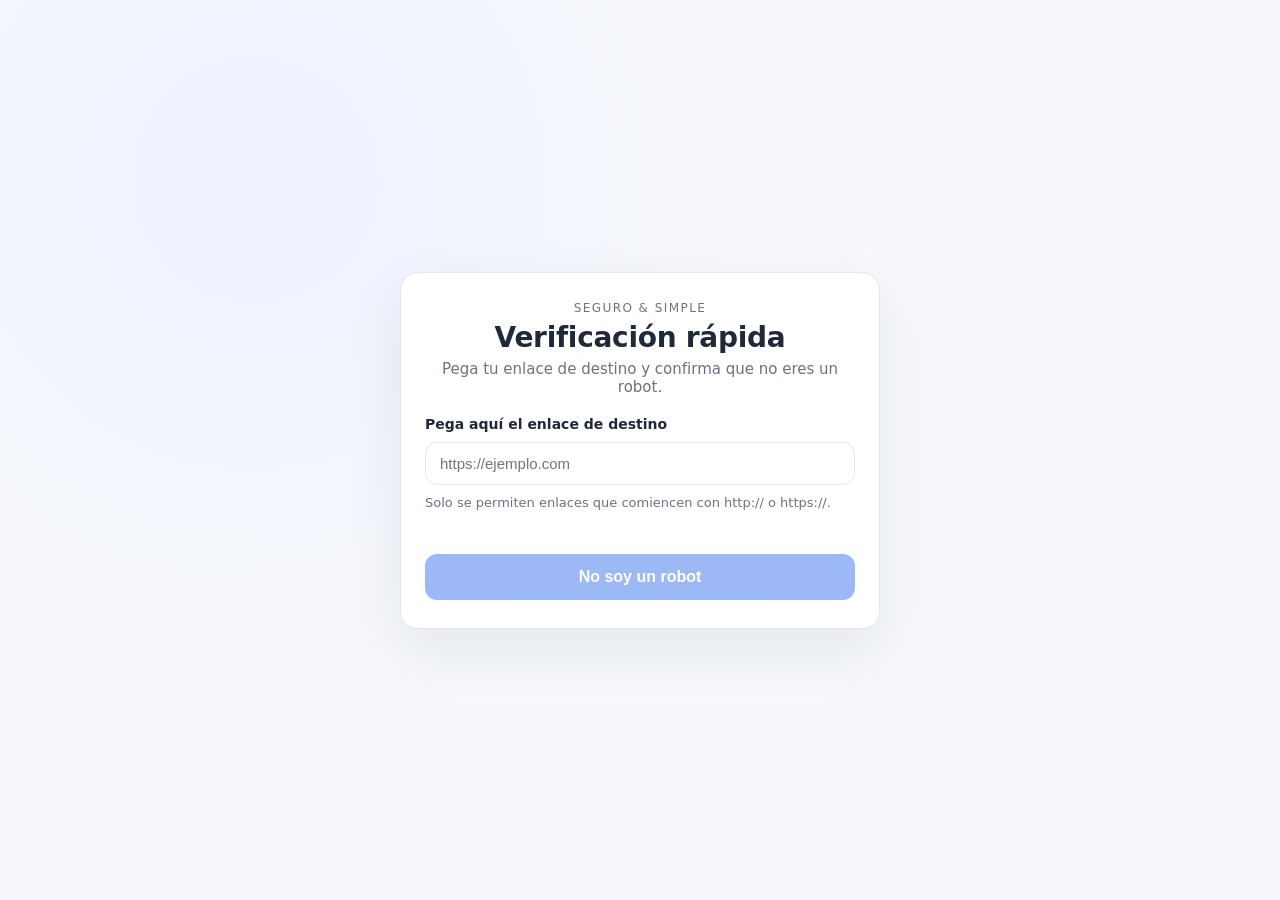
<file: index.html>
<!DOCTYPE html>
<html lang="es">
<head>
  <meta charset="UTF-8" />
  <meta name="viewport" content="width=device-width, initial-scale=1.0" />
  <title>Verificación rápida</title>
  <link rel="stylesheet" href="styles.css" />
</head>
<body>
  <main class="page">
    <section class="card" aria-labelledby="card-title">
      <div class="card-header">
        <p class="eyebrow">Seguro &amp; simple</p>
        <h1 id="card-title">Verificación rápida</h1>
        <p class="lede">Pega tu enlace de destino y confirma que no eres un robot.</p>
      </div>

      <form id="redirect-form" class="form" novalidate>
        <label class="field-label" for="link-input">Pega aquí el enlace de destino</label>
        <div class="input-row">
          <input
            id="link-input"
            name="link"
            type="url"
            inputmode="url"
            autocomplete="url"
            placeholder="https://ejemplo.com"
            aria-describedby="link-help link-error"
            required
          />
        </div>
        <p id="link-help" class="help-text">Solo se permiten enlaces que comiencen con http:// o https://.</p>
        <p id="link-error" class="error-text" role="alert" aria-live="polite"></p>

        <button id="confirm-btn" class="primary-btn" type="submit" disabled>
          <span class="btn-label">No soy un robot</span>
          <span class="spinner" aria-hidden="true"></span>
        </button>
      </form>
    </section>
  </main>

  <script src="app.js"></script>
</body>
</html>
</file>
<file: styles.css>
:root {
  color-scheme: light;
  --bg: #f6f8fb;
  --card: #ffffff;
  --text: #1f2937;
  --muted: #6b7280;
  --border: #e5e7eb;
  --accent: #2563eb;
  --accent-soft: rgba(37, 99, 235, 0.08);
  --success: #16a34a;
  --error: #dc2626;
  --shadow: 0 22px 60px rgba(31, 41, 55, 0.08);
}

* {
  box-sizing: border-box;
}

body {
  margin: 0;
  min-height: 100vh;
  font-family: "Inter", system-ui, -apple-system, "Segoe UI", sans-serif;
  background: radial-gradient(circle at 20% 20%, #eef2ff 0, #f6f8fb 40%, #f6f8fb 100%);
  color: var(--text);
  display: grid;
  place-items: center;
  padding: 24px 16px;
}

.page {
  width: min(480px, 100%);
}

.card {
  background: var(--card);
  border-radius: 18px;
  padding: 28px 24px;
  box-shadow: var(--shadow);
  border: 1px solid var(--border);
}

.card-header {
  display: flex;
  flex-direction: column;
  gap: 6px;
  margin-bottom: 20px;
  text-align: center;
}

.eyebrow {
  margin: 0;
  font-size: 12px;
  letter-spacing: 0.12em;
  text-transform: uppercase;
  color: var(--muted);
}

h1 {
  margin: 0;
  font-size: clamp(24px, 5vw, 28px);
  letter-spacing: -0.01em;
}

.lede {
  margin: 0;
  color: var(--muted);
  font-size: 15px;
}

.form {
  display: flex;
  flex-direction: column;
  gap: 10px;
}

.field-label {
  font-weight: 600;
  font-size: 14px;
}

.input-row {
  display: flex;
  gap: 10px;
  align-items: center;
}

input[type="url"] {
  flex: 1;
  padding: 12px 14px;
  border-radius: 12px;
  border: 1px solid var(--border);
  font-size: 15px;
  transition: border-color 0.2s ease, box-shadow 0.2s ease;
}

input[type="url"]:focus {
  outline: none;
  border-color: var(--accent);
  box-shadow: 0 0 0 4px var(--accent-soft);
}

input[type="url"]:invalid[aria-invalid="true"] {
  border-color: var(--error);
}

.help-text {
  margin: 0;
  font-size: 13px;
  color: var(--muted);
}

.error-text {
  min-height: 18px;
  margin: 0;
  color: var(--error);
  font-size: 13px;
}

.primary-btn {
  margin-top: 6px;
  width: 100%;
  border: none;
  border-radius: 12px;
  padding: 14px 16px;
  font-size: 16px;
  font-weight: 700;
  background: var(--accent);
  color: #fff;
  cursor: pointer;
  display: inline-flex;
  align-items: center;
  justify-content: center;
  gap: 10px;
  transition: transform 0.15s ease, box-shadow 0.15s ease, opacity 0.2s ease;
  box-shadow: 0 12px 32px rgba(37, 99, 235, 0.25);
}

.primary-btn:hover:not(:disabled) {
  transform: translateY(-1px);
  box-shadow: 0 14px 36px rgba(37, 99, 235, 0.3);
}

.primary-btn:active:not(:disabled) {
  transform: translateY(0);
  box-shadow: 0 10px 28px rgba(37, 99, 235, 0.26);
}

.primary-btn:disabled {
  opacity: 0.45;
  cursor: not-allowed;
  box-shadow: none;
}

.spinner {
  width: 18px;
  height: 18px;
  border-radius: 50%;
  border: 2px solid rgba(255, 255, 255, 0.5);
  border-top-color: #fff;
  animation: spin 0.9s linear infinite;
  display: none;
}

.primary-btn.loading .spinner {
  display: inline-block;
}

.primary-btn.loading .btn-label {
  opacity: 0.85;
}

@keyframes spin {
  from {
    transform: rotate(0deg);
  }
  to {
    transform: rotate(360deg);
  }
}

@media (max-width: 520px) {
  body {
    padding: 16px;
  }

  .card {
    padding: 24px 18px;
  }

  h1 {
    font-size: 24px;
  }
}
</file>
